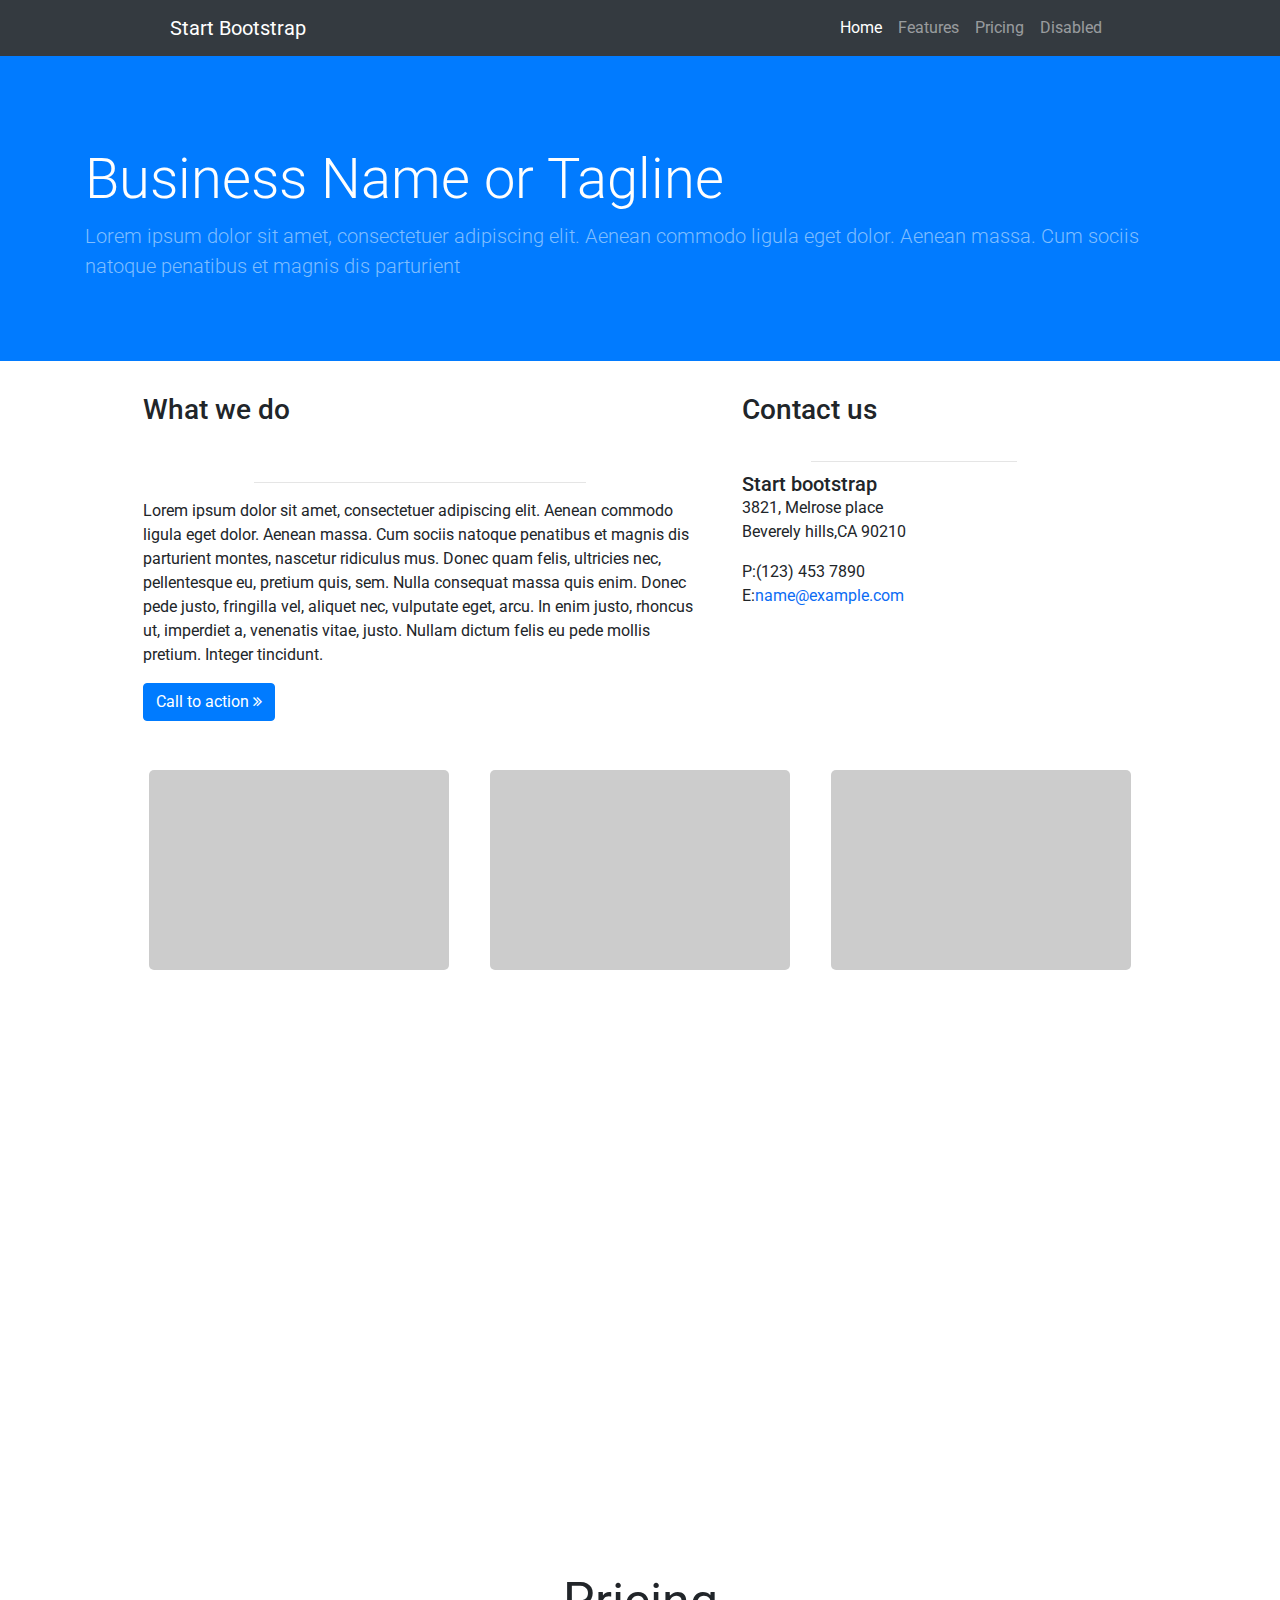
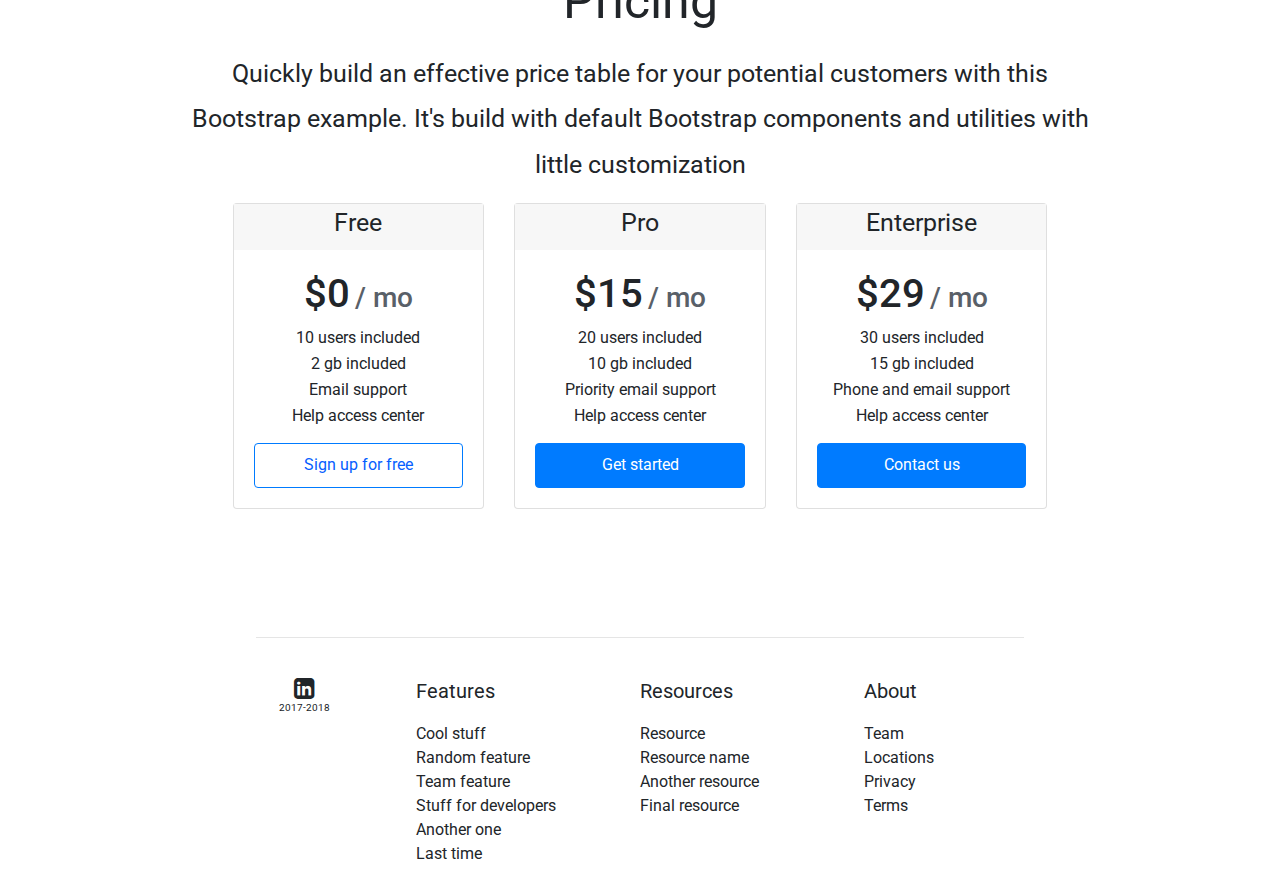
<file: Bootstrap/index.html>
<!DOCTYPE html>
<html>

<head>
    <title>First Bootstrap</title>
    <link rel="stylesheet" href="https://stackpath.bootstrapcdn.com/bootstrap/4.3.1/css/bootstrap.min.css">
    <link href="https://fonts.googleapis.com/css?family=Roboto" rel="stylesheet">
    <link rel="stylesheet" href="https://cdnjs.cloudflare.com/ajax/libs/font-awesome/4.7.0/css/font-awesome.min.css">
    <link rel="stylesheet" href="./Style/style.css">
    <script src="https://code.jquery.com/jquery-3.3.1.slim.min.js"></script>
    <script src="https://cdnjs.cloudflare.com/ajax/libs/popper.js/1.14.7/umd/popper.min.js"></script>
    <script src="https://stackpath.bootstrapcdn.com/bootstrap/4.3.1/js/bootstrap.min.js"></script>
</head>

<body>
    <!-- topbar-->
    <nav class="navbar navbar-expand-lg navbar-dark bg-dark navi">
        <a class="navbar-brand" href="#">Start Bootstrap</a>
        <button class="navbar-toggler" type="button" data-toggle="collapse" data-target="#navbarNav"
            aria-controls="navbarNav" aria-expanded="false" aria-label="Toggle navigation">
            <span class="navbar-toggler-icon"></span>
        </button>
        <div class="collapse navbar-collapse" id="navbarNav" style="padding-right: 0%">
            <ul class="navbar-nav ml-auto">
                <li class="nav-item active">
                    <a class="nav-link" href="#">Home <span class="sr-only">(current)</span></a>
                </li>
                <li class="nav-item">
                    <a class="nav-link" href="#">Features</a>
                </li>
                <li class="nav-item">
                    <a class="nav-link" href="#">Pricing</a>
                </li>
                <li class="nav-item">
                    <a class="nav-link " href="#">Disabled</a>
                </li>
            </ul>
        </div>
    </nav>




    <!--   container -->
    <div class="jumbotron jumbotron-fluid" style="padding-top:7%;background-color: #017bff">
        <div class="container">
            <h1 class="display-4" style="color:#fefefe">Business Name or Tagline</h1>
            <p class="lead" style="color:#7fbeff">Lorem ipsum dolor sit amet, consectetuer adipiscing elit. Aenean
                commodo ligula eget dolor. Aenean massa. Cum sociis natoque penatibus et magnis dis parturient</p>
        </div>
    </div>

    <!-- container -->
    <div class="three">
        <div class="container" style="margin-right: 3%;">
            <!-- Content here -->
            <h3>What we do</h3>
            <hr>
            <p>Lorem ipsum dolor sit amet, consectetuer adipiscing elit. Aenean commodo ligula eget dolor. Aenean massa.
                Cum sociis natoque penatibus et magnis dis parturient montes, nascetur ridiculus mus. Donec quam felis,
                ultricies nec, pellentesque eu, pretium quis, sem. Nulla consequat massa quis enim. Donec pede justo,
                fringilla vel, aliquet nec, vulputate eget, arcu. In enim justo, rhoncus ut, imperdiet a, venenatis
                vitae, justo. Nullam dictum felis eu pede mollis pretium. Integer tincidunt.</p>
            <button type="button" class="btn btn-primary">Call to action <i
                    class="fa fa-angle-double-right"></i></button>
        </div>
        <div class="container" style="padding-left:0px;margin-right:5%;max-width: 35%;">
            <!-- Content here -->
            <h3>Contact us</h3>
            <hr>
            <h5 style="margin-bottom:0px">Start bootstrap</h5>
            <p style="margin-bottom:0px">3821, Melrose place</p>
            <p>Beverely hills,CA 90210</p>P:(123) 453 7890<br>
            <p style="margin-bottom:0px"> E:<span style="color:#0c6cf4">name@example.com</span></p>
            <p></p>
        </div>
    </div>

    <!--   cards  -->

    <div class="row four">
        <div class="col cardss">

        </div>
        <div class="col cardss">

        </div>
        <div class="col cardss">

        </div>
    </div>


    <!--  image  -->
    <div class="container-fluid six" style="color:blue">
        <div class="h-100 row align-items-center" style="margin-right:0px;">
            <div class="col">
                <p class="text-center" style="color:white;font-size:40px">Details are the key for perfection</p>
                <p class="text-center" style="font-size:20px;color: white">We mix all detailed things together</p>
            </div>

        </div>

    </div>

    <!-- Pricing -->
    <p class="text-center" style="font-size:50px">Pricing</p>
    <p class="text-center para">Quickly build an effective price table for your potential customers with this</p>
    <p class="text-center para">Bootstrap example. It's build with default Bootstrap components and utilities with</p>
    <p class="text-center para">little customization</p>

    <!--  card deck -->
    <div class="card-deck deckk">
        <div class="card ">
            <div style="background-color:#f7f7f7;">
                <p class="text-center para">Free</p>
            </div>

            <div class="card-body">
                <h5 class="text-center"><span style="font-size:40px;margin-bottom: 20px">$0</span> <span
                        style="color:#596068;font-size: 28px">/ mo</span></h5>
                <p class="text-center card-para">10 users included</p>
                <p class="text-center card-para">2 gb included</p>
                <p class="text-center card-para">Email support</p>
                <p class="text-center card-para">Help access center</p>
                <div style="text-align:center;margin-top: 15px"><button type="button" class="btn btn-primary buttonn"
                        style="color:#065eff;background-color: #ffffff">Sign up for free</button></div>

            </div>
        </div>
        <div class="card ">
            <div style="background-color:#f7f7f7">
                <p class="text-center para">Pro</p>
            </div>
            <div class="card-body">
                <h5 class="text-center"><span style="font-size:40px">$15</span> <span
                        style="color:#596068;font-size: 28px">/ mo</span></h5>
                <p class="text-center card-para">20 users included</p>
                <p class="text-center card-para">10 gb included</p>
                <p class="text-center card-para">Priority email support</p>
                <p class="text-center card-para">Help access center</p>
                <div style="text-align:center;margin-top: 15px"><button type="button"
                        class="btn btn-primary buttonn">Get started</button></div>
            </div>
        </div>
        <div class="card ">
            <div style="background-color:#f7f7f7">
                <p class="text-center para">Enterprise</p>
            </div>
            <div class="card-body">
                <h5 class="text-center"><span style="font-size:40px">$29</span> <span
                        style="color:#596068;font-size: 28px">/ mo</span></h5>
                <p class="text-center card-para">30 users included</p>
                <p class="text-center card-para">15 gb included</p>
                <p class="text-center card-para">Phone and email support</p>
                <p class="text-center card-para">Help access center</p>
                <div style="text-align:center;margin-top: 15px"><button type="button"
                        class="btn btn-primary buttonn">Contact us</button></div>
            </div>
        </div>
    </div>


    <!-- footer  -->
    <hr>
    <div class="row" style="margin-left:15%;margin-right:15%;margin-bottom: 20px;">

        <div class="col ">

            <div class="row " style="justify-content:center ">
                <i class="fa fa-linkedin-square" style="font-size:24px"></i>
            </div>
            <div class="row" style="justify-content:center ">
                <span style="font-size: 10px">2017-2018</span>
            </div>
        </div>
        <div class="col">
            <div class="row">
                <p class="front"> Features</p>
            </div>
            <div class="row ">
                <p class="last">Cool stuff</p>
            </div>
            <div class="row">
                <p class="last">Random feature</p>
            </div>
            <div class="row">
                <p class="last">Team feature</p>
            </div>
            <div class="row">
                <p class="last"> Stuff for developers</p>
            </div>
            <div class="row">
                <p class="last">Another one</p>
            </div>
            <div class="row">
                <p class="last">Last time</p>
            </div>
        </div>
        <div class="col">
            <div class="row">
                <p class="front"> Resources</p>
            </div>
            <div class="row ">
                <p class="last">Resource</p>
            </div>
            <div class="row">
                <p class="last"> Resource name</p>
            </div>
            <div class="row">
                <p class="last">Another resource</p>
            </div>
            <div class="row">
                <p class="last">Final resource</p>
            </div>
        </div>
        <div class="col">
            <div class="row">
                <p class="front">About</p>
            </div>
            <div class="row ">
                <p class="last">Team</p>
            </div>
            <div class="row">
                <p class="last"> Locations</p>
            </div>
            <div class="row">
                <p class="last">Privacy</p>
            </div>
            <div class="row">
                <p class="last">Terms</p>
            </div>
        </div>
    </div>


</body>

</html>
</file>
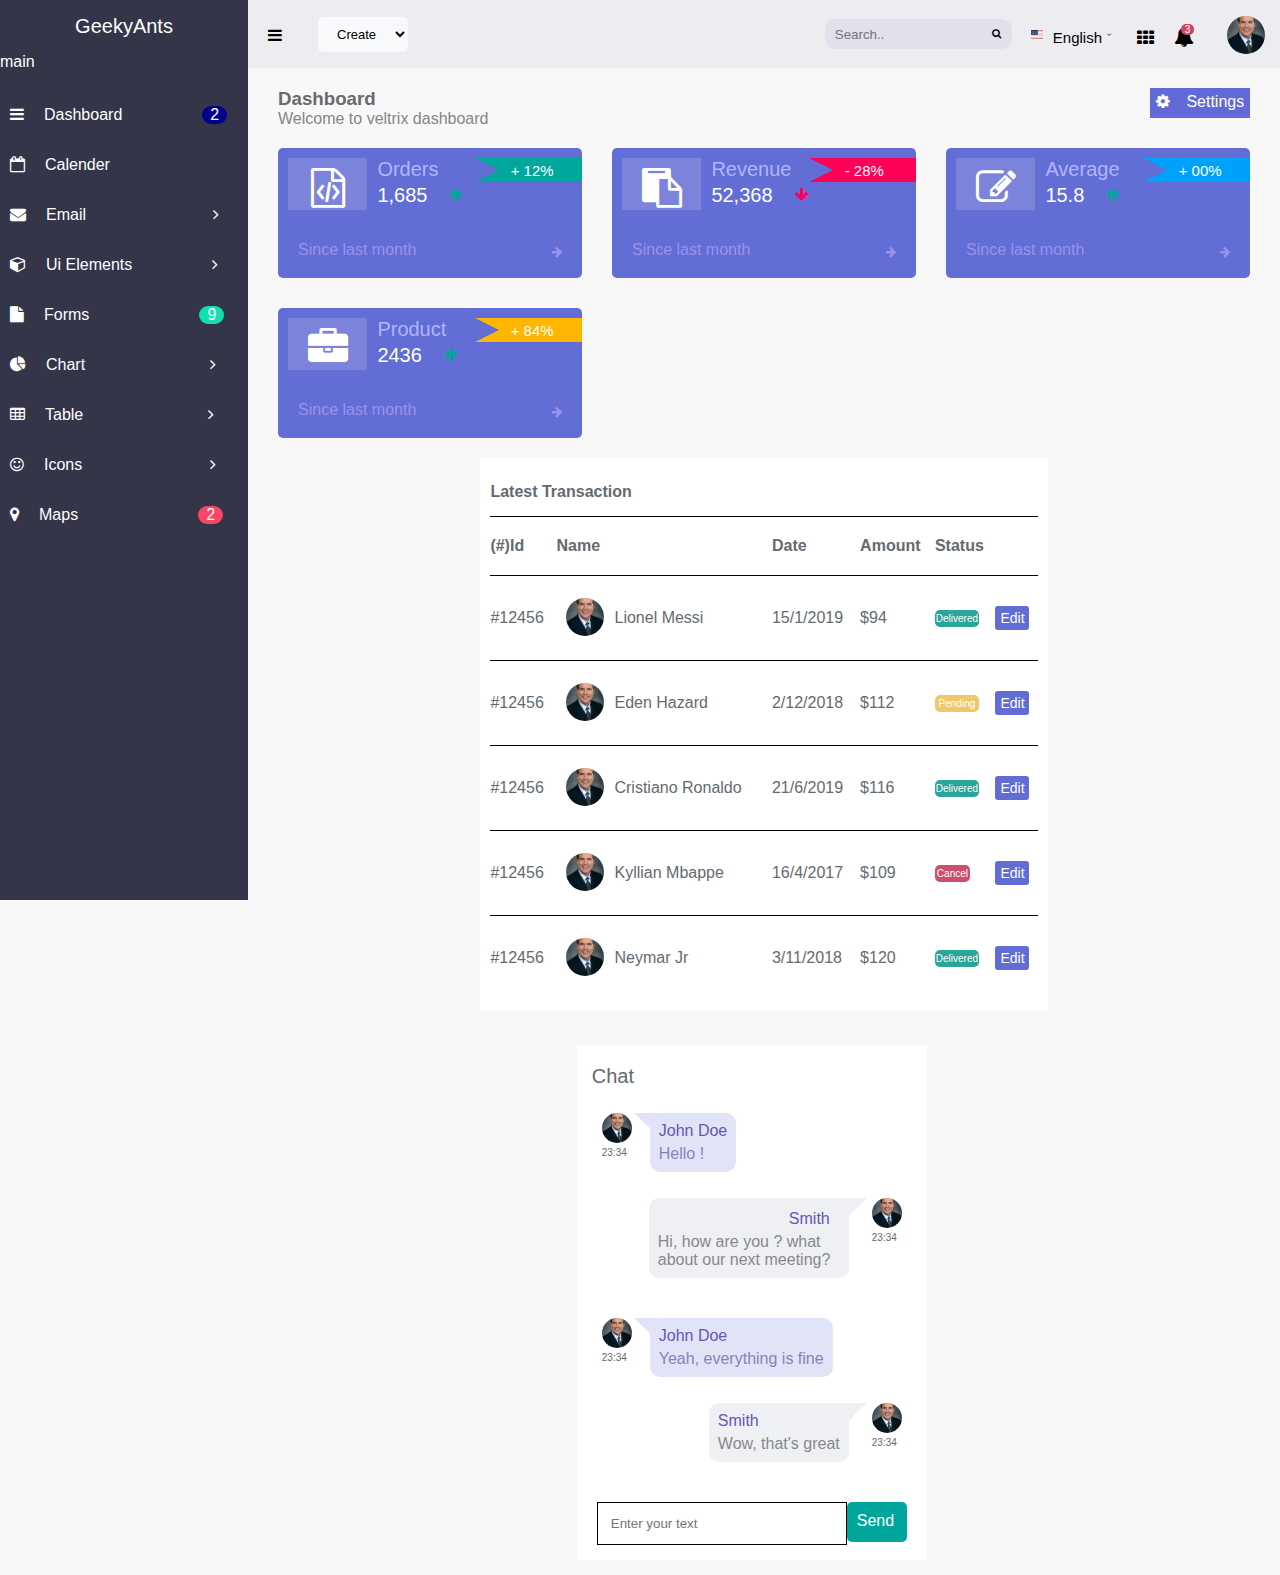
<file: Dashboard/index.html>
<!doctype html>
<html>

<head>
   <title>Example</title>
   <link rel="stylesheet" href="https://cdnjs.cloudflare.com/ajax/libs/font-awesome/4.7.0/css/font-awesome.min.css">
   <link rel="stylesheet" type="text/css" href="Css/style.css">
   <script src="https://ajax.googleapis.com/ajax/libs/jquery/3.3.1/jquery.min.js"></script>

   <meta name="viewport" content="width=device-width, initial-scale=1">

   <script>
      $(document).ready(function () {
         var toggled = true;

         $(window).on("resize", function (event) {
            if ($(this).width() < 851) hide();
            else show();
         });

         $(".tbi").on("click", function() {
            if (toggled) {
               hide();
               toggled = false;
            }
            else {
               show();
               toggled = true;
            }
         });

         function hide() {
            $(".sidebar").css({ "visibility": "hidden", "width": 0 });
            $(".top").css({ "padding-left": 0 });
            $(".middle").css({ "padding-left": 0 });
            $(".second").css({ "margin-left": 0 });
         }
         function show() {
            $(".sidebar").css({ "visibility": "visible", "width": "248px" });
            $(".top").css({ "padding-left": "248px" });
            $(".second").css({ "margin-left": "248px" });
         }
      });

   </script>
</head>

<body class="main">
   <div class="sidebar" id="side">
      <div>
         <p class="head">GeekyAnts</p>
         <p class="main-para">main</p>
      </div>

      <ul>
         <li>
            <div class="check">
               <i class="fa fa-bars icons"></i>
               <p style="padding-right: 80px">Dashboard </p>
               <div class="box">
                  <p>2</p>
               </div>
            </div>
         </li>
         <li>
            <div class="check">
               <i class="fa fa-calendar-o icons"></i>
               <p>Calender </p>
            </div>
         </li>
         <li>
            <div class="check">
               <i class="fa fa-envelope icons"></i>
               <p>Email </p>
               <i class="fa fa-angle-right " style="padding-left: 127px;float: right"></i>
            </div>
         </li>
         <li>
            <div class="check">
               <i class="fa fa-cube icons"></i>
               <p>Ui Elements</p>
               <i class="fa fa-angle-right hello" style="padding-left: 80px"></i>
            </div>
         </li>
         <li>
            <div class="check">
               <i class="fa fa-file icons"></i>
               <p style="padding-right: 110px">Forms </p>
               <div class="box hello" style="background-color: #11DFAF">
                  <p>9</p>
               </div>
            </div>
         </li>
         <li>
            <div class="check">
               <i class="fa fa-pie-chart icons"></i>
               <p>Chart </p>
               <i class="fa fa-angle-right hello" style="padding-left: 125px"></i>
            </div>
         </li>
         <li>
            <div class="check">
               <i class="fa fa-table icons"></i>
               <p>Table </p>
               <i class="fa fa-angle-right hello" style="padding-left: 125px"></i>
            </div>
         </li>
         <li>
            <div class="check">
               <i class="fa fa-smile-o icons"></i>
               <p>Icons </p>
               <i class="fa fa-angle-right hello" style="padding-left: 128px"></i>
            </div>
         </li>
         <li>
            <div class="check">
               <i class="fa fa-map-marker icons"></i>
               <p style="padding-right: 120px">Maps </p>
               <div class="box hello" style="background-color: #fa4564">
                  <p>2</p>
               </div>
            </div>
         </li>
      </ul>
   </div>
   <div class="second">
      <div class="top">
         <div>
            <i class="fa fa-bars icons tbi"></i>

            <select class="drop">
               <option value="create">Create</option>
            </select>
         </div>
         <div class="topright">
            <input type="text" placeholder="Search.." name="search" class="searches">
            <i class="fa fa-search sear" style="font-size: 10px;padding-top: 5px"></i>
            <img src="Pics/usa.svg" alt="usa" style="height: 13px;width: 12px;margin-left: 10px;margin-right: 10px;">
            <p style="font-size: 15px;padding-top: 6px;padding-right: 5px ">English</p>
            <i class="fa fa-angle-down" style="font-size: 7px"></i>
            <i class="fa fa-th" style="padding:6px 10px 0px 25px ;font-size: 17px"></i>
            <i class="fa fa-bell" style="font-size: 20px;padding: 6px 10px 0px 10px"></i>
            <div class="upper ">
               <p>3</p>
            </div>
            <img class="pic" src="Pics/pic.jpg" style="margin-top:2px;margin-right: 15px;">
         </div>
      </div>
      <div class="middle">


         <div class="one">
            <div style="padding: 20px">
               <h3 style="color:#6b6b6d">Dashboard</h3>
               <p style="color:#868588"> Welcome to veltrix dashboard</p>
            </div>

         </div>
         <div class="two" style="padding-top:20px;right: 0;">
            <div
               style="width:100px;display: flex; justify-content: space-around ;background-color:#6269d9;color: white;height: 30px;padding-top: 5px;float: right;margin-right: 20px;">
               <i class="fa fa-cog" aria-hidden="true"></i>
               <p style="padding-left: 5px">Settings</p>
            </div>
         </div>
         <div class="three">
            <div class="cards gridd">
               <div class="first-row">
                  <div style="background-color:#7c83db;"><i class="fa fa-file-code-o" aria-hidden="true"
                        style="font-size:40px;padding-top: 10px;color: white;"></i></div>
                  <div class="second-column">
                     <div class="rang">
                        <p align="left" style=" padding-left: 10px ;color: #b1b5fa;;font-size: 20px;">Orders</p>
                        <div class="box1" style="background-color:#00a79c">
                           <div class="triangle"></div>
                           <p style="padding-top:4px;padding-left:12px;font-size:15px;color:white">+ 12%</p>
                        </div>
                     </div>
                     <div style="display:flex">
                        <p style="font-size:20px;padding-left:10px;color:white">1,685</p>
                        <i class="fa fa-arrow-up"
                           style="padding-left:22px;font-size: 15px;padding-top: 3px;color: #00a79c"></i>
                     </div>
                  </div>
               </div>
               <div class="second-row">
                  <p class="second-col-p">Since last month</p>
                  <i class="fa fa-arrow-right second-col-icon" align="right"></i>
               </div>
            </div>


            <div class="cards gridd">
               <div class="first-row">
                  <div style="background-color:#7c83db;"><i class="fa fa-clipboard" aria-hidden="true "
                        style="font-size:40px;padding-top: 10px;color: white;"></i>
                  </div>
                  <div class="second-column">
                     <div class="rang">
                        <p align="left" style=" padding-left: 10px;color: #b1b5fa;font-size: 20px;">Revenue</p>
                        <div class="box1" style="background-color:#ff0057">
                           <div class="triangle"></div>
                           <p style="padding-top:4px;padding-left:12px;font-size:15px;color:white">- 28%</p>
                        </div>
                     </div>
                     <div style="display:flex">
                        <p style="font-size:20px;padding-left:10px;color:white">52,368</p>
                        <i class="fa fa-arrow-down"
                           style="padding-left:22px;font-size: 15px;padding-top: 3px;color: #ff0057"></i>

                     </div>
                  </div>
               </div>
               <div class="second-row">
                  <p class="second-col-p">Since last month</p>
                  <i class="fa fa-arrow-right second-col-icon" align="right"></i>
               </div>
            </div>
            <div class="cards gridd">
               <div class="first-row">
                  <div style="background-color:#7c83db;"><i class="fa fa-pencil-square-o" aria-hidden="true"
                        style="font-size:40px;padding-top: 10px;color: white;"></i></div>
                  <div class="second-column">
                     <div class="rang">
                        <p align="left" style=" padding-left: 10px;color: #b1b5fa;;font-size: 20px;">Average</p>
                        <div class="box1" style="background-color:#00a1fb">
                           <div class="triangle"></div>
                           <p style="padding-top:4px;padding-left:12px;font-size:15px;color:white">+ 00%</p>
                        </div>
                     </div>
                     <div style="display:flex">
                        <p style="font-size:20px;padding-left:10px;color:white">15.8</p>
                        <i class="fa fa-arrow-up"
                           style="padding-left:22px;font-size: 15px;padding-top: 3px;color: #00a79c"></i>
                     </div>
                  </div>
               </div>
               <div class="second-row">
                  <p class="second-col-p">Since last month</p>
                  <i class="fa fa-arrow-right second-col-icon" align="right"></i>
               </div>
            </div>
            <div class="cards gridd">
               <div class="first-row">
                  <div style="background-color:#7c83db;"><i class="fa fa-briefcase" aria-hidden="true"
                        style="font-size:40px;padding-top: 10px;color: white;"></i></div>
                  <div class="second-column">
                     <div class="rang">
                        <p align="left" style=" padding-left: 10px;color: #b1b5fa;font-size: 20px;">Product</p>
                        <div class="box1" style="background-color:#ffb600">
                           <div class="triangle"></div>
                           <p style="padding-top:4px;padding-left:12px;font-size:15px;color:white">+ 84%</p>
                        </div>
                     </div>
                     <div style="display:flex">
                        <p style="font-size:20px;padding-left:10px;color:white">2436</p>
                        <i class="fa fa-arrow-up"
                           style="padding-left:22px;font-size: 15px;padding-top: 3px;color: #00a79c"></i>
                     </div>
                  </div>
               </div>
               <div class="second-row">
                  <p class="second-col-p">Since last month</p>
                  <i class="fa fa-arrow-right second-col-icon"></i>
               </div>
            </div>

         </div>
         <div class="four">
            <div class="table-para">
               <h4 style="padding: 15px 0px"> Latest Transaction</h4>
               <table class="tables">
                  <thead>
                  <tr>
                     <th>(#)Id</th>
                     <th>Name</th>
                     <th> </th>
                     <th>Date</th>
                     <th>Amount</th>
                     <th>Status</th>
                     <th> </th>
                  </tr>
               </thead>
               <tbody>
                  <tr>
                     <td>#12456</td>
                     <td style="width: 50px;padding-left: 10px"><img class="pic" src="Pics/pic.jpg"
                           style="margin-top:2px;margin-right: 10px;"> </td>
                     <td>
                        <p>Lionel Messi</p>
                     </td>
                     <td>15/1/2019</td>
                     <td>$94</td>
                     <td>
                        <div class="delivered">
                           <p>Delivered</p>
                        </div>
                     </td>
                     <td>
                        <div class="edit">
                           <p>Edit</p>
                        </div>
                     </td>
                  </tr>
                  <tr>
                     <td>#12456</td>
                     <td style="width: 50px;padding-left: 10px"><img class="pic" src="Pics/pic.jpg"
                           style="margin-top:2px;margin-right: 10px;"> </td>
                     <td>
                        <p>Eden Hazard</p>
                     </td>
                     <td>2/12/2018</td>
                     <td>$112</td>
                     <td>
                        <div class="pending">
                           <p>Pending</p>
                        </div>
                     </td>
                     <td>
                        <div class="edit">Edit</div>
                     </td>
                  </tr>
                  <tr>
                     <td>#12456</td>
                     <td style="width: 50px;padding-left: 10px"><img class="pic" src="Pics/pic.jpg"
                           style="margin-top:2px;margin-right: 10px;"> </td>
                     <td>
                        <p>Cristiano Ronaldo</p>
                     </td>
                     <td>21/6/2019</td>
                     <td>$116</td>
                     <td>
                        <div class=delivered>
                           <p>Delivered</p>
                        </div>
                     </td>
                     <td>
                        <div class="edit">Edit</div>
                     </td>
                  </tr>
                  <tr>
                     <td>#12456</td>
                     <td style="width: 50px;padding-left: 10px"><img class="pic" src="Pics/pic.jpg"
                           style="margin-top:2px;margin-right: 10px;"> </td>
                     <td>
                        <p>Kyllian Mbappe</p>
                     </td>
                     <td>16/4/2017</td>
                     <td>$109</td>
                     <td>
                        <div class="cancel">
                           <p>Cancel</p>
                        </div>
                     </td>
                     <td>
                        <div class="edit">Edit</div>
                     </td>
                  </tr>
                  <tr>
                     <td>#12456</td>
                     <td style="width: 50px;padding-left: 10px"><img class="pic" src="Pics/pic.jpg"
                           style="margin-top:2px;margin-right: 10px;"> </td>
                     <td>
                        <p>Neymar Jr</p>
                     </td>
                     <td>3/11/2018</td>
                     <td>$120</td>
                     <td>
                        <div class=delivered>
                           <p>Delivered</p>
                        </div>
                     </td>
                     <td>
                        <div class="edit">Edit</div>
                     </td>
                  </tr>
                  </tbody>
               </table>
            </div>

         </div>
         <div class="five">
            <div class="chat-new">
               <div class="write-chat">
                  <P style="background:white">Chat</P>
               </div>
               <div class="new-message">
                  <div>
                     <img class="message-pic" src="Pics/pic.jpg">
                     <p class="pic-time">23:34</p>
                  </div>
                  <div class="tweet">
                     <div class="triangle-top"></div>
                     <div class="message-box john">

                        <div class="message-elements ">
                           <p class="message-para1">John Doe</p>
                           <p class="message-para2">Hello !</p>
                        </div>
                     </div>
                  </div>
               </div>

               <div class="new-message" style="flex-direction:row-reverse">
                  <div>
                     <img class="message-pic" src="Pics/pic.jpg">
                     <p class="pic-time">23:34</p>
                  </div>
                  <div class="triangle-right"></div>
                  <div class="message-box smith">
                     <div class="message-elements ">
                        <p class="message-para1" style="align-self:flex-end;margin-right: 10px;margin-top: 3px;">Smith
                        </p>
                        <p class="message-para2" style="color:#87888c">Hi, how are you ? what about our next meeting?
                        </p>
                     </div>
                  </div>
               </div>

               <div class="new-message">
                  <div>
                     <img class="message-pic" src="Pics/pic.jpg">
                     <p class="pic-time">23:34</p>
                  </div>
                  <div class="tweet">
                     <div class="triangle-top"></div>
                     <div class="message-box john">
                        <div class="message-elements ">
                           <p class="message-para1">John Doe</p>
                           <p class="message-para2">Yeah, everything is fine</p>
                        </div>
                     </div>
                  </div>
               </div>

               <div class="new-message" style="flex-direction:row-reverse">
                  <div>
                     <img class="message-pic" src="Pics/pic.jpg">
                     <p class="pic-time">23:34</p>
                  </div>

                  <div class="triangle-right"></div>
                  <div class="message-box smith">
                     <div class="message-elements ">
                        <p class="message-para1">Smith</p>
                        <p class="message-para2" style="color:#87888c">Wow, that's great</p>
                     </div>
                  </div>

               </div>
               <div style="display:flex;justify-content:space-between">
                  <input type="text" placeholder="Enter your text" name="search"
                     style="border:1px solid black;border-collapse: collapse;background-color:white;width: 250px;margin-left: 20px ;margin-bottom: 15px;padding: 13px ">
                  <div class="send">
                     Send</p>
                  </div>
               </div>
            </div>
         </div>
      </div>
   </div>
   </div>

</body>

</html>
</file>
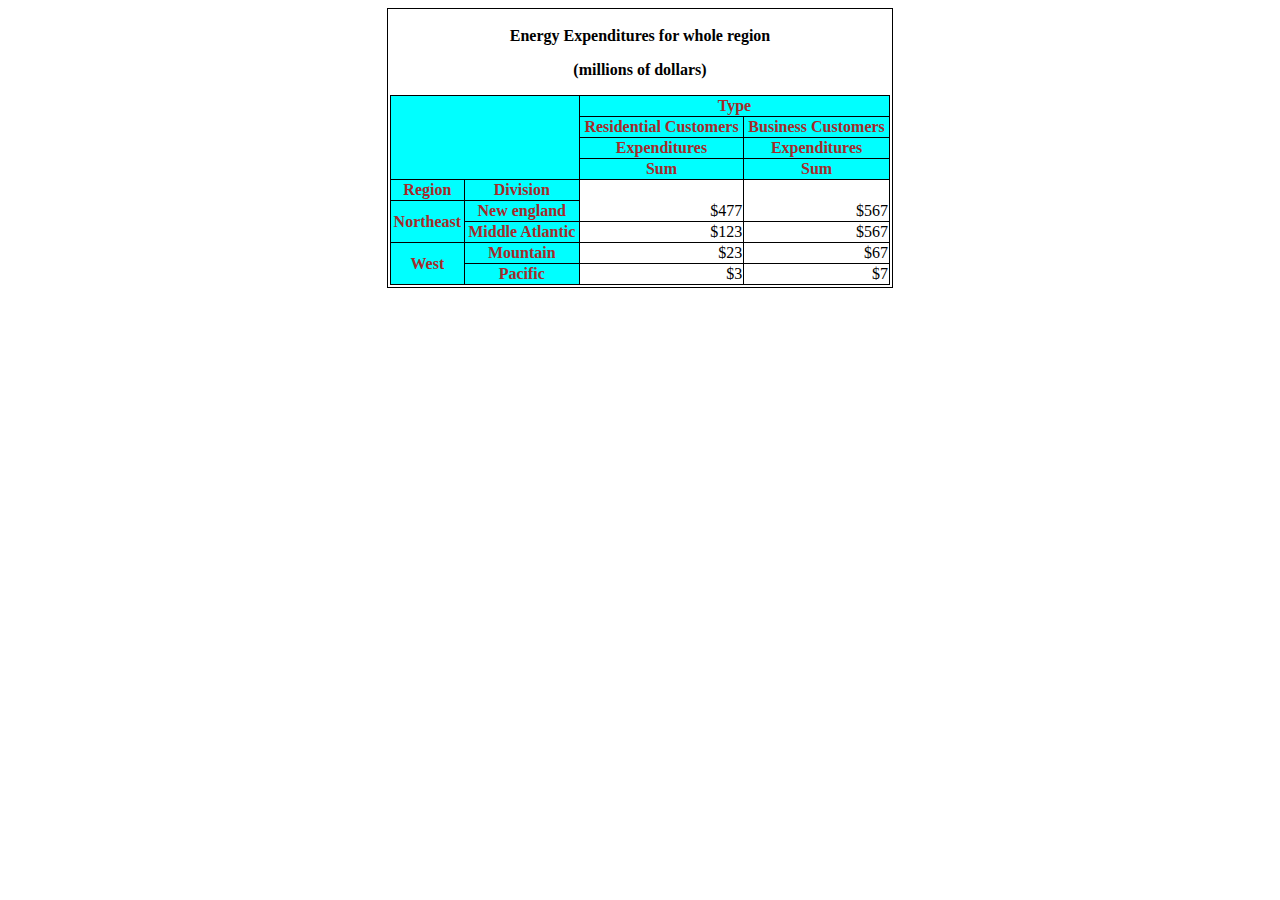
<file: table.html>
<!DOCTYPE html>
<html>

<head>

    <title>Table</title>

    <style>
        table,
        th,
        td {
            border: 1px solid black;
            border-collapse: collapse;
        }

        th {
            color: brown;
        }

        td {
            text-align: right;
            vertical-align: bottom;
        }

        .change {
            background-color: aqua;
        }

        .brdr {
            border: 1px solid black;
            border-collapse: collapse;
            padding: 2px;
            margin: 0 auto;
            width: 500px;
        }
    </style>
</head>

<body>
    <div class="brdr">
        <table width="100%">
            <caption>
                <p><b>Energy Expenditures for whole region </p>
                <p>(millions of dollars) </p> </b>
            </caption>
            <tr class="change">
                <td rowspan="5" colspan="2"> </td>
            </tr>
            <tr class="change">
                <th colspan="2">Type</th>
            </tr>
            <tr class="change">

                <th>Residential Customers</th>
                <th>Business Customers</th>
            </tr>
            <tr class="change">

                <th>Expenditures</th>
                <th>Expenditures</th>
            </tr>
            <tr class="change">

                <th>Sum</th>
                <th>Sum</th>
            </tr>
            <tr>
                <th class="change">Region</th>
                <th class="change">Division</th>
                <td rowspan="2">$477</td>
                <td rowspan="2">$567</td>
            </tr>
            <tr>
                <th rowspan="2" class="change">Northeast</th>
                <th class="change">New england</th>
            </tr>
            <tr>
                <th class="change">Middle Atlantic</th>
                <td>$123</td>
                <td>$567</td>
            </tr>
            <tr>
                <th class="change" rowspan="2">West</th>
                <th class="change"> Mountain</th>
                <td>$23</td>
                <td>$67</td>
            </tr>
            <tr>
                <th class="change"> Pacific</th>
                <td>$3</td>
                <td>$7</td>
            </tr>

        </table>
    </div>
</body>

</html>
</file>
<file: Bootstrap/Style/style.css>
.three {
    display: flex;
    margin-top: 30px;
    margin-left: 10%;
    margin-right: 10%;
}

.navi {
    padding-left: 170px;
    padding-right: 170px;
}

.cardss {
    border: 1px solid black;
    margin: 10px;
    height: 200px;
    width: 300px;
    background-color: #cccccc;
    border: none;
    border-radius: 5px;
    max-width: 300px;
}

td {
    padding: 0px !important;
}

th {
    padding-left: 0px !important;
}

.four {
    margin-left: 10%;
    margin-right: 10%;
    margin-top: 3%;
    margin-bottom: 5%;
    display: flex;
    justify-content: space-around;
}

.six {
    padding: 0px;
    height: 500px;
    background-image: url(https://i.pinimg.com/originals/0f/4d/e2/0f4de20324f311290435c7b56176d8d0.jpg);
    background-size: 100% 100%;
    margin-bottom: 20px;
}

.six-text {
    padding: 15% 40% 15% 40%;
}

.para {
    font-size: 25px;
    margin-bottom: 8px;
}

.deckk {
    margin: 20px 17%;
}

.card-para {
    margin-bottom: 2px;
}

.buttonn {
    width: 100%;
    height: 45px
}

.foot {
    padding: 0px 17%;
    margin-top: 74px;
}

.last {
    margin: 0px;
    padding: 0px;
}

hr {
    margin: 10% 20% 3% 20%;
}

.front {
    font-size: 20px;
}

@media screen and ( max-width:1078px) {
    .cardss {
        flex-basis: 35%;
        justify-content: space-between;
    }
}

@media screen and ( max-width:860px) {
    .cardss {
        flex-basis: 40%;
        justify-content: space-around;
    }
}

@media screen and ( max-width:770px) {
    .cardss {
        flex-basis: 50%;
        justify-content: space-around;
    }
}
</file>
<file: Dashboard/Css/style.css>
* {
    margin: 0;
    padding: 0;
    box-sizing: border-box;
    font-family: 'Roboto', sans-serif;
}

html {
    height: 100%;
}

.main {
    display: flex;
    background-color: #f8f8f8;
}

.sidebar {
    background-color: #343549;
    color: white;
    width: 248px;
    flex-shrink: 0;
    position: fixed;
    height: 100%;
    z-index: 2;
    transition: all 50ms ease-in-out;
}

.main-para {
    padding-bottom: 20px;
    float: left;
    width: 100%;
}

.second {
    margin-left: 248px;
}

.top {
    height: 68px;
    background-color: #edecf1;
    margin-right: 10px;
    display: flex;
    align-items: center;
    flex-shrink: 0;
    justify-content: space-between;
    position: fixed;
    top: 0;
    left: 0;
    width: 100%;
    padding-left: 248px;
}

.middle {
    display: flex;
    flex-wrap: wrap;
    justify-content: space-between;
    color: #656a70;
    background-color: #f8f8f8;
    margin: 68px 10px 0 10px;
}

.head {
    text-align: center;
    padding: 15px;
    color: white;
    font-size: 20px;
}

.navs {
    flex-direction: row;
    display: flex;
}

.check {
    display: flex;
    padding-bottom: 20px;
    padding-left: 10px;
    height: 50px;
    padding-top: 15px;
}

.box {
    border-radius: 10px;
    width: 25px;
    background-color: darkblue;
    display: table;
    margin-right: 10px;
    float: right;
}

.box p {
    display: table-cell;
    text-align: center;
    vertical-align: middle;
}

.icons {
    float: left;
    padding-right: 20px;
}

.tbi {
    padding-left: 20px;
    padding-top: 10px;
}

.drop {
    height: 35px;
    font-size: 13px;
    margin: auto auto auto 16px;
    border: none;
    padding: 0 15px;
    background-color: #f8f9fb;
    border-radius: 5px;
}

.topright {
    display: flex;
    padding-left: 20px;
    align-items: center;
}

.sear {
    position: relative;
    left: -20px;
    margin-bottom: 7px;
}

.searches {
    border: none;
    border-radius: 10px;
    padding-left: 10px;
    background-color: #e1e1eb;
    height: 30px;
}

.upper {
    position: relative !important;
    left: -23px;
    top: -5px;
    border-radius: 5px;
    justify-content: center;
    width: 13px;
    height: 5px;
    background-color: #cd4365;
    display: table;
    font-size: 10px;
    color: white;
    margin-right: 10px;
}

.upper p {
    display: table-cell;
    text-align: center;
    vertical-align: middle;
}

.one {
    flex-basis: 50%;
}

.two {
    flex-basis: 50%;
}

.three {
    flex-basis: 100%;
    display: grid;
    grid-gap: 30px;
    margin: 0 20px 0 20px;
    grid-template-columns: repeat(auto-fit, minmax(256px, 1fr));
}

.four {
    flex-basis: 66%;
    padding: 20px;
}

.table-para {
    background-color: white;
    padding: 10px;
}

.five {
    flex-basis: 34%;
    padding: 1.5%;
}

.gridd {
    display: grid;
    grid-template-rows: 60% auto;
}

.first-row {
    margin-top: 10px;
    margin-left: 10px;
    margin-bottom: 10px;
    border: none;
    display: grid;
    grid-template-columns: 27% auto;
}

.second-row {
    display: flex;
    justify-content: space-between;
    flex-direction: row;
    color: #9893ed
}

.second-column {
    display: grid;
    grid-template-rows: 50% 50%;
}

.cards {
    border: none;
    height: 130px;
    border-radius: 5px;
    background-color: #626dd6;
    text-align: center;
    display: grid;
    grid-template-rows: 50% auto;
}

.rang {
    display: grid;
    grid-template-columns: 50% 50%;
}

.box1 {
    border: none;
    background-color: #2d87b7;
    margin-bottom: 5px;
    display: flex;
}

.triangle {
    height: 0;
    width: 0;
    border-top: 12px solid transparent;
    border-left: 24px solid #626dd6;
    border-bottom: 12px solid transparent;
}

.second-col-p {
    padding-top: 8px;
    margin: 20px;
    float: right;
}

.second-col-icon {
    font-size: 12px;
    padding-top: 13px;
    padding-left: 15px;
    margin: 20px
}

table {
    border-collapse: collapse;
    width: 100%;
    height: 100%;
    border-left: none;
    border-right: none;
}

.tables tbody tr:last-child * {
    border-bottom: none;
}

th {
    text-align: left;
    padding: 20px 0px;
    border: 1px solid black;
    border-collapse: collapse;
    border-left: none;
    border-right: none;
}

td {
    border: 1px solid black;
    border-collapse: collapse;
    padding: 20px 0px;
    border-left: none;
    border-right: none;
}

.check:hover {
    background-color: #3a3a50;
    transition: all .2s ease-in-out;
}

.edit {
    border: none;
    color: white;
    background-color: #616cd5;
    text-align: center;
    width: 34px;
    border-radius: 3px;
    height: 25x;
    font-size: 14px;
    padding: 4px 0px;
}

.delivered {
    border: none;
    color: white;
    border-radius: 5px;
    background-color: #29a599;
    text-align: center;
    width: 44px;
    height: 10x;
    font-size: 10px;
    padding: 3px 0px;
    margin: 10px 0px;
}

.pending {
    border: none;
    color: white;
    border-radius: 5px;
    background-color: #efc86c;
    text-align: center;
    width: 44px;
    height: 10x;
    font-size: 10px;
    padding: 3px 0px;
    margin: 10px 0px;
}

.cancel {
    border: none;
    color: white;
    border-radius: 5px;
    background-color: #ca506d;
    text-align: center;
    width: 35px;
    height: 10x;
    font-size: 10px;
    padding: 3px 0px;
    margin: 10px 0px;
}

.pic {
    border-radius: 50%;
    height: 38px;
    width: 38px;
    object-fit: cover;
}

.chat-new {
    background-color: white;
    overflow: auto;
}

.new-message {
    margin: 25px;
    background-color: white;
    display: flex;
    justify-content: flex-start;
    margin-top: 10px;
    margin-bottom: 40px;
}

.pic-time {
    font-size: 10px;
}

.tweet {
    padding-left: 5px;
    display: flex;
    position: absolute;
}

.tweet-right {
    display: flex;
}

.triangle-top {
    width: 0;
    height: 0;
    border-top: 22px solid #e2e3f8;
    border-left: 23px solid transparent;
    border-bottom: 30px solid transparent;
    right: -27px;
    position: relative;
}

.triangle-right {
    width: 0;
    height: 0;
    border-top: 22px solid #eff0f4;
    border-right: 23px solid transparent;
    border-bottom: 30px solid transparent;
    position: relative;
    left: -5px;
}

.message-pic {
    border-radius: 50%;
    height: 30px;
    width: 30px;
    object-fit: cover;
}

.message-box {
    border: none;
    display: flex;
    flex-direction: column;
    margin-left: 20px;
    margin-right: 20px;
    max-width: 200px;
    word-wrap: break-word;
    border-radius: 10px;
}

.message-para1 {
    color: #6457b8;
}

.message-para2 {
    margin-top: 5px;
    color: #8982ba;
}

.write-chat {
    padding: 15px;
    font-size: 20px;
    padding-top: 20px;
}

.message-elements {
    padding: 9px;
    display: flex;
    flex-direction: column;
}

.send {
    display: flex;
    margin-bottom: 10px;
    border: none;
    border-radius: 5px;
    padding: 10px 0px 0px 10px;
    background-color: #00a59b;
    margin-right: 20px;
    width: 60px;
    color: white;
    height: 40px;
}

.john {
    background-color: #e1e4f7;
}

.smith {
    background-color: #eff0f4;
    margin-right: 0px;
}

.dabba {
    border: none;
    flex-direction: column;
    display: flex;
    flex-wrap: wrap;
    margin: 3%;
    background-color: #e2e3f8;
    padding: 10px;
    border-radius: 10px;
}

@media screen and (max-width:1380px) {
    .four {
        margin-left: 20%;
        width: 100%;
        margin-right: 20%;
    }
    .five {
        margin-left: 30%;
        margin-right: 30%;
    }
}

@media screen and (max-width:1180px) {
    .five {
        margin-left: 28%;
        margin-right: 28%;
    }
}

@media screen and (max-width:998px) {
    .five {
        margin-left: 26%;
        margin-right: 26%;
    }
}

@media screen and (max-width:928px) {
    .four {
        margin-left: 15%;
        width: 100%;
        margin-right: 15%;
    }
    .five {
        margin-left: 23%;
        margin-right: 23%;
    }
}

@media screen and (max-width:760px) {
    .four {
        margin-left: 15%;
        width: 100%;
        margin-right: 15%;
    }
    .five {
        margin-left: 22%;
        margin-right: 22%;
    }
}
</file>
